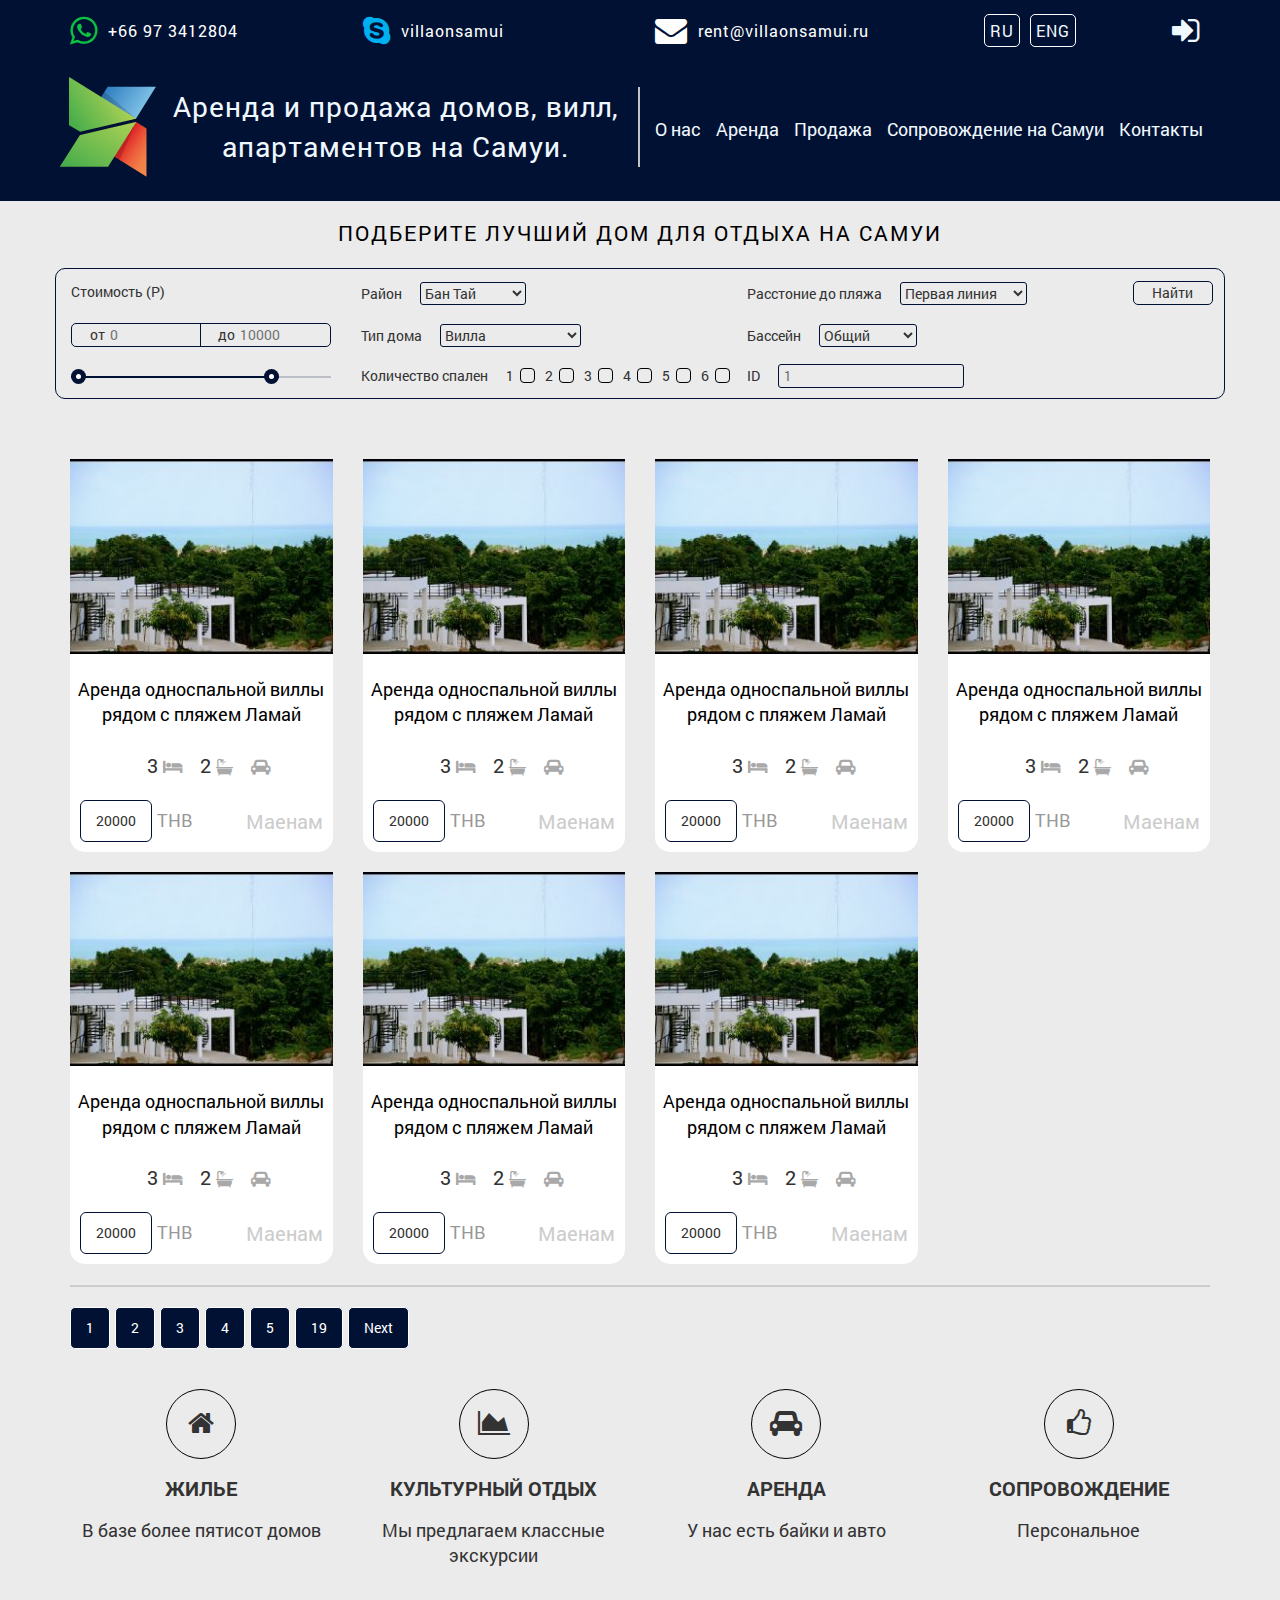
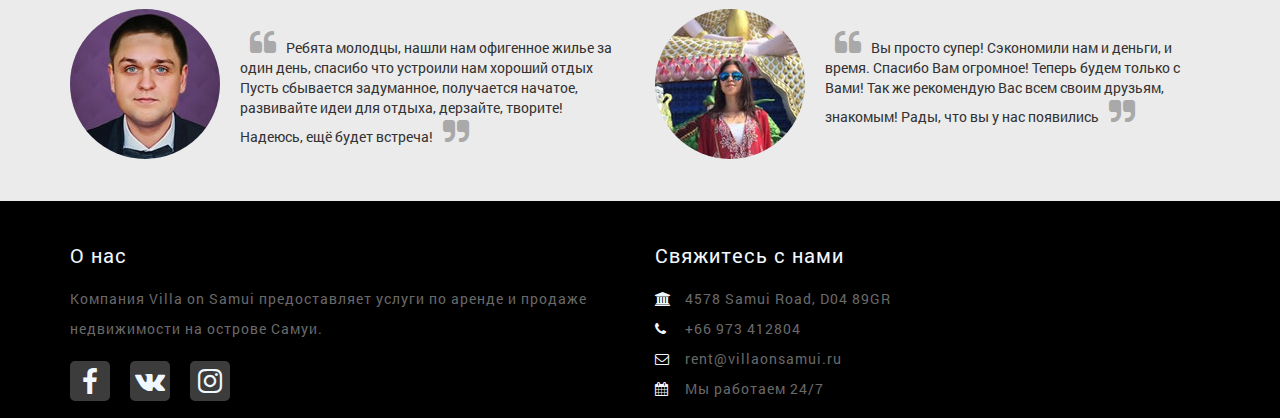
<file: index.html>
<!DOCTYPE html>
<!--[if lt IE 7]><html lang="ru" class="lt-ie9 lt-ie8 lt-ie7"><![endif]-->
<!--[if IE 7]><html lang="ru" class="lt-ie9 lt-ie8"><![endif]-->
<!--[if IE 8]><html lang="ru" class="lt-ie9"><![endif]-->
<!--[if gt IE 8]><!-->
<html lang="ru">
<!--<![endif]-->

<head>
	<meta charset="utf-8" />
	<title>Заголовок</title>
	<meta name="description" content="" />
	<meta http-equiv="X-UA-Compatible" content="IE=edge" />
	<meta name="viewport" content="width=device-width, initial-scale=1.0" />
	<link rel="shortcut icon" href="favicon.png" />
	<link rel="stylesheet" href="libs/bootstrap/bootstrap-grid-3.3.1.min.css" />
	<link rel="stylesheet" href="libs/font-awesome-4.7.0/css/font-awesome.min.css" />
	<link rel="stylesheet" href="libs/fancybox/jquery.fancybox.css" />
	<link rel="stylesheet" href="libs/owl-carousel/owl.carousel.css" />
	<link rel="stylesheet" href="libs/countdown/jquery.countdown.css" />
	<link rel="stylesheet" href="css/fonts.css" />
	<link rel="stylesheet" href="css/main.css" />
	<link rel="stylesheet" href="css/media.css" />
</head>

<body>
	<header>
		<div class="container">
			<div class="row">
				<div class="top-header clearfix">
					<div class="col-md-3 col-xs-4"><i class="fa fa-whatsapp fa-2x" aria-hidden="true"></i><span>+66 97 3412804</span></div>
					<div class="col-md-3 col-xs-4"><i class="fa fa-skype fa-2x" aria-hidden="true"></i><span>villaonsamui</span></div>
					<div class="col-md-3 col-xs-4"><i class="fa fa-envelope fa-2x" aria-hidden="true"></i><span>rent@villaonsamui.ru</span></div>
					<div class="language clearfix">
						<div class="col-md-2"><span><a href="">RU</a></span><span><a href="">ENG</a></span></div>
						<div class="col-md-1"><a href=""><i class="fa fa-sign-in fa-2x" aria-hidden="true"></i></a></div>
					</div>
				</div>
				<div class="bottom-header clearfix">
					<div class="col-md-1">
						<div class="logo"><img src="img/logo.png" alt=""></div>
					</div>
					<div class="col-md-5">
						<h1>Аренда и продажа домов, вилл, апартаментов на Самуи.</h1>
					</div>
					<div class="col-md-6 col-sm-12">
						<nav>
							<ul>
								<li><a href="">О нас</a></li>
								<li><a href="">Аренда</a></li>
								<li><a href="">Продажа</a></li>
								<li class="button"><a href="#">Сопровождение на Самуи</a>
									<ul class="inner-list">
										<li><a href="">Аренда байка</a></li>
										<li><a href="">Аренда авто</a></li>
										<li><a href="">Экскурсии</a></li>
										<li><a href="">Статьи</a></li>
									</ul>
								</li>
								<li><a href="">Контакты</a></li>
							</ul>
						</nav>
					</div>
				</div>
			</div>
		</div>
	</header>
	<main>
		<div class="container">
			<div class="row">
				<div class="intro">
					<h2>Подберите лучший дом для отдыха на Самуи</h2>
					<div class="form">
						<form action="" class="filter clearfix">
							<div class="col-md-3 price-toggle">
								<p>Стоимость (Р)</p>
								<div class="price-controls clearfix">
									<label for="" class="min-price">от
										<input type="text" placeholder="0">
									</label>
									<label for="" class="max-price">до
										<input type="text" placeholder="10000">
									</label>
								</div>
								<div class="range-controls">
									<div class="scale">
										<div class="bar"></div>
									</div>
									<div class="range-toggle range-toggle-min"></div>
									<div class="range-toggle range-toggle-max"></div>
								</div>
							</div>
							<div class="col-md-4">
								<div class="area">
									<label for="area">Район</label>
									<select name="" id="area">
										<option value="">Бан Тай</option>
										<option value="">Банг По</option>
										<option value="">Сильвер Бич</option>
										<option value="">Липа Ной</option>
										<option value="">Талинг Нам</option>
										<option value="">Чавенг</option>
										<option value="">Чонг Мон</option>
									</select>
								</div>
								<div class="type-of-house">
									<label for="type-of-house">Тип дома</label>
									<select name="" id="type-of-house">
										<option value="">Вилла</option>
										<option value="">Большая вилла</option>
										<option value="">Небольшая вилла</option>
										<option value="">Вилла</option>
										<option value="">Вилла</option>
										<option value="">Вилла</option>
										<option value="">Вилла</option>
									</select>
								</div>
								<div class="number-of-bedrooms">
									<label for=""> Количество спален
									</label>
									<input type="checkbox" name="" id="one">
									<label for="one">1</label>
									<input type="checkbox" name="" id="two">
									<label for="two">2</label>
									<input type="checkbox" name="" id="three">
									<label for="three">3</label>
									<input type="checkbox" name="" id="four">
									<label for="four">4</label>
									<input type="checkbox" name="" id="five">
									<label for="five">5</label>
									<input type="checkbox" name="" id="six">
									<label for="six">6</label>
								</div>
							</div>

							<div class="col-md-4">
								<div class="beach-distance">
									<label for="">Расстоние до пляжа</label>
									<select name="" id="">
										<option value="">Первая линия </option>
										<option value="">До 1000 метров</option>
										<option value="">До 3000 метров</option>
									</select>
								</div>
								<div class="pool">
									<label for="">Бассейн</label>
									<select name="" id="">
										<option value="">Общий</option>
										<option value="">Приватный</option>
									</select>
								</div>
								<div class="id">
									<label for="id">ID</label>
									<input type="number" id="id" placeholder="1">
								</div>
							</div>
							<div class="col-md-1">
								<button type="button">Найти</button>
							</div>
						</form>
					</div>
				</div>
				<div class="cards">
					<div class="clearfix">
						<div class="col-md-3">
							<div class="card">
								<div class="card-img-wrapper"><img src="img/card-img.jpg" alt=""><a href="inner.html">Подробнее</a></div>
								<p><a href="">Аренда односпальной виллы рядом с пляжем Ламай</a></p>
								<div class="icons-span">
									<span>3 <i class="fa fa-bed fa-2x" aria-hidden="true"></i></span>
									<span>2 <i class="fa fa-bath fa-2x" aria-hidden="true"></i></span>
									<span><i class="fa fa-car fa-2x" aria-hidden="true"></i></span>
								</div>
								<div class="price-and-area-card clearfix"><span class="price">20000</span><span>THB</span><span class="area-card">Маенам</span></div>
							</div>
						</div>
						<div class="col-md-3">
							<div class="card">
								<div class="card-img-wrapper"><img src="img/card-img.jpg" alt=""><a href="">Подробнее</a></div>
								<p><a href="">Аренда односпальной виллы рядом с пляжем Ламай</a></p>
								<div class="icons-span">
									<span>3 <i class="fa fa-bed fa-2x" aria-hidden="true"></i></span>
									<span>2 <i class="fa fa-bath fa-2x" aria-hidden="true"></i></span>
									<span><i class="fa fa-car fa-2x" aria-hidden="true"></i></span>
								</div>
								<div class="price-and-area-card clearfix"><span class="price">20000</span><span>THB</span><span class="area-card">Маенам</span></div>
							</div>
						</div>
						<div class="col-md-3">
							<div class="card">
								<div class="card-img-wrapper"><img src="img/card-img.jpg" alt=""><a href="">Подробнее</a></div>
								<p><a href="">Аренда односпальной виллы рядом с пляжем Ламай</a></p>
								<div class="icons-span">
									<span>3 <i class="fa fa-bed fa-2x" aria-hidden="true"></i></span>
									<span>2 <i class="fa fa-bath fa-2x" aria-hidden="true"></i></span>
									<span><i class="fa fa-car fa-2x" aria-hidden="true"></i></span>
								</div>
								<div class="price-and-area-card clearfix"><span class="price">20000</span><span>THB</span><span class="area-card">Маенам</span></div>
							</div>
						</div>
						<div class="col-md-3">
							<div class="card">
								<div class="card-img-wrapper"><img src="img/card-img.jpg" alt=""><a href="">Подробнее</a></div>
								<p><a href="">Аренда односпальной виллы рядом с пляжем Ламай</a></p>
								<div class="icons-span">
									<span>3 <i class="fa fa-bed fa-2x" aria-hidden="true"></i></span>
									<span>2 <i class="fa fa-bath fa-2x" aria-hidden="true"></i></span>
									<span><i class="fa fa-car fa-2x" aria-hidden="true"></i></span>
								</div>
								<div class="price-and-area-card clearfix"><span class="price">20000</span><span>THB</span><span class="area-card">Маенам</span></div>
							</div>
						</div>
					</div>
					<div class="clearfix">
						<div class="col-md-3">
							<div class="card">
								<div class="card-img-wrapper"><img src="img/card-img.jpg" alt=""><a href="">Подробнее</a></div>
								<p><a href="">Аренда односпальной виллы рядом с пляжем Ламай</a></p>
								<div class="icons-span">
									<span>3 <i class="fa fa-bed fa-2x" aria-hidden="true"></i></span>
									<span>2 <i class="fa fa-bath fa-2x" aria-hidden="true"></i></span>
									<span><i class="fa fa-car fa-2x" aria-hidden="true"></i></span>
								</div>
								<div class="price-and-area-card clearfix"><span class="price">20000</span><span>THB</span><span class="area-card">Маенам</span></div>
							</div>
						</div>
						<div class="col-md-3">
							<div class="card">
								<div class="card-img-wrapper"><img src="img/card-img.jpg" alt=""><a href="">Подробнее</a></div>
								<p><a href="">Аренда односпальной виллы рядом с пляжем Ламай</a></p>
								<div class="icons-span">
									<span>3 <i class="fa fa-bed fa-2x" aria-hidden="true"></i></span>
									<span>2 <i class="fa fa-bath fa-2x" aria-hidden="true"></i></span>
									<span><i class="fa fa-car fa-2x" aria-hidden="true"></i></span>
								</div>
								<div class="price-and-area-card clearfix"><span class="price">20000</span><span>THB</span><span class="area-card">Маенам</span></div>
							</div>
						</div>
						<div class="col-md-3">
							<div class="card">
								<div class="card-img-wrapper"><img src="img/card-img.jpg" alt=""><a href="">Подробнее</a></div>
								<p><a href="">Аренда односпальной виллы рядом с пляжем Ламай</a></p>
								<div class="icons-span">
									<span>3 <i class="fa fa-bed fa-2x" aria-hidden="true"></i></span>
									<span>2 <i class="fa fa-bath fa-2x" aria-hidden="true"></i></span>
									<span><i class="fa fa-car fa-2x" aria-hidden="true"></i></span>
								</div>
								<div class="price-and-area-card clearfix"><span class="price">20000</span><span>THB</span><span class="area-card">Маенам</span></div>
							</div>
						</div>
						<!--						<div id="top"><span><i class="fa fa-arrow-circle-up fa-3x" aria-hidden="true"></i></span></div>-->
					</div>
				</div>
				<div class="col-md-12">
					<hr>
				</div>
				<div class="col-md-12">
					<div class="paginator clearfix">
						<ul>
							<li><a href="">1</a></li>
							<li><a href="">2</a></li>
							<li><a href="">3</a></li>
							<li><a href="">4</a></li>
							<li><a href="">5</a></li>
							<li><a href="">19</a></li>
							<li><a href="">Next</a></li>
						</ul>
					</div>
				</div>
				<div class="features clearfix">
					<div class="col-md-3">
						<i class="fa fa-home fa-2x" aria-hidden="true"></i>
						<span>Жилье</span>
						<span>В базе более пятисот домов</span>
					</div>
					<div class="col-md-3">
						<i class="fa fa-area-chart fa-2x" aria-hidden="true"></i>
						<span>Культурный отдых</span>
						<span>Мы предлагаем классные экскурсии</span>
					</div>
					<div class="col-md-3">
						<i class="fa fa-car fa-2x" aria-hidden="true"></i>
						<span>Аренда</span>
						<span>У нас есть байки и авто</span>
					</div>
					<div class="col-md-3">
						<i class="fa fa-thumbs-o-up fa-2x" aria-hidden="true"></i>
						<span>Сопровождение</span>
						<span>Персональное</span>
					</div>
				</div>
				<div class="quotes clearfix">
					<div class="col-md-6">
						<img src="img/quote-img-1.jpg" alt="">
						<p><i class="fa fa-quote-left fa-2x" aria-hidden="true"></i>Ребята молодцы, нашли нам офигенное жилье за один день, спасибо что устроили нам хороший отдых Пусть сбывается задуманное, получается начатое, развивайте идеи для отдыха, дерзайте, творите! Надеюсь, ещё будет встреча!<i class="fa fa-quote-right fa-2x" aria-hidden="true"></i></p>
					</div>
					<div class="col-md-6">
						<img src="img/quote-img-2.jpg" alt="">
						<p><i class="fa fa-quote-left fa-2x" aria-hidden="true"></i>Вы просто супер! Сэкономили нам и деньги, и время. Спасибо Вам огромное! Теперь будем только с Вами! Так же рекомендую Вас всем своим друзьям, знакомым! Рады, что вы у нас появились<i class="fa fa-quote-right fa-2x" aria-hidden="true"></i></p>
					</div>
				</div>
			</div>
		</div>
	</main>
	<footer>
		<div class="container">
			<div class="row">
				<div class="col-md-6"><span>О нас</span>
					<p>Компания Villa on Samui предоставляет услуги по аренде и продаже недвижимости на острове Самуи.</p>
					<div class="social clearfix">
						<a href=""><i class="fa fa-facebook fa-2x" aria-hidden="true" ></i></a>
						<a href=""><i class="fa fa-vk fa-2x" aria-hidden="true" ></i></a>
						<a href=""><i class="fa fa-instagram fa-2x" aria-hidden="true" ></i></a>
					</div>
				</div>
				<div class="col-md-6">
					<div class="right-footer"><span>Свяжитесь с нами</span>
						<p><i class="fa fa-university" aria-hidden="true"></i>4578 Samui Road, D04 89GR
							<br>
							<i class="fa fa-phone" aria-hidden="true"></i>+66 973 412804
							<br>
							<i class="fa fa-envelope-o" aria-hidden="true"></i> rent@villaonsamui.ru
							<br>
							<i class="fa fa-calendar" aria-hidden="true"></i>Мы работаем 24/7</p>
					</div>
				</div>
			</div>
		</div>
	</footer>
	<!--[if lt IE 9]>
	<script src="libs/html5shiv/es5-shim.min.js"></script>
	<script src="libs/html5shiv/html5shiv.min.js"></script>
	<script src="libs/html5shiv/html5shiv-printshiv.min.js"></script>
	<script src="libs/respond/respond.min.js"></script>
	<![endif]-->
	<script src="libs/jquery/jquery-3.1.1.min.js"></script>
	<script src="libs/jquery-mousewheel/jquery.mousewheel.min.js"></script>
	<script src="libs/fancybox/jquery.fancybox.pack.js"></script>
	<script src="libs/waypoints/waypoints-1.6.2.min.js"></script>
	<script src="libs/scrollto/jquery.scrollTo.min.js"></script>
	<script src="libs/owl-carousel/owl.carousel.min.js"></script>
	<script src="libs/countdown/jquery.plugin.js"></script>
	<script src="libs/countdown/jquery.countdown.min.js"></script>
	<script src="libs/countdown/jquery.countdown-ru.js"></script>
	<script src="libs/landing-nav/navigation.js"></script>
	<script src="js/common.js"></script>
	<!-- Yandex.Metrika counter -->
	<!-- /Yandex.Metrika counter -->
	<!-- Google Analytics counter -->
	<!-- /Google Analytics counter -->
</body>

</html>
</file>
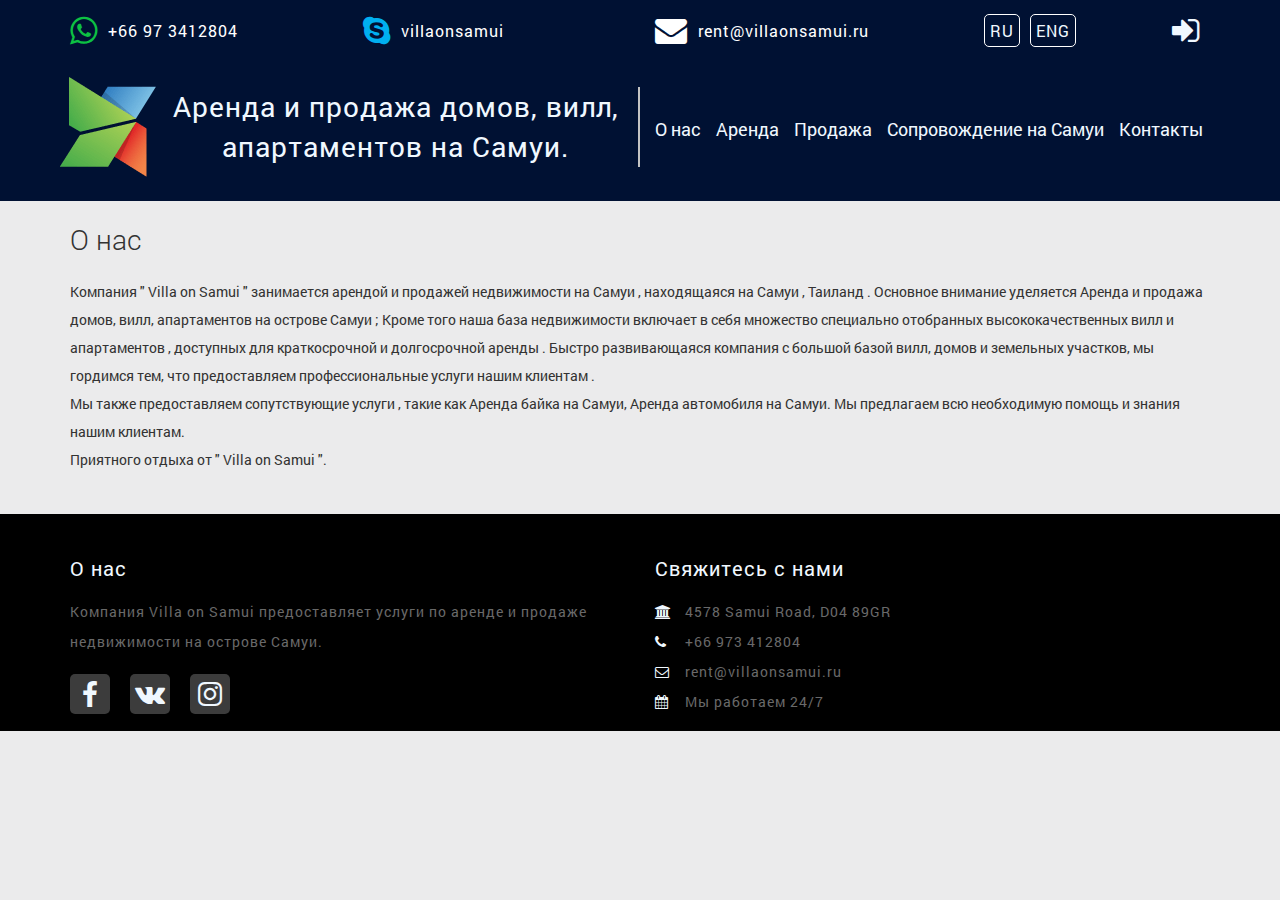
<file: about.html>
<!DOCTYPE html>
<!--[if lt IE 7]><html lang="ru" class="lt-ie9 lt-ie8 lt-ie7"><![endif]-->
<!--[if IE 7]><html lang="ru" class="lt-ie9 lt-ie8"><![endif]-->
<!--[if IE 8]><html lang="ru" class="lt-ie9"><![endif]-->
<!--[if gt IE 8]><!-->
<html lang="ru">
<!--<![endif]-->

<head>
    <meta charset="utf-8" />
    <title>Заголовок</title>
    <meta name="description" content="" />
    <meta http-equiv="X-UA-Compatible" content="IE=edge" />
    <meta name="viewport" content="width=device-width, initial-scale=1.0" />
    <link rel="shortcut icon" href="favicon.png" />
    <link rel="stylesheet" href="libs/bootstrap/bootstrap-grid-3.3.1.min.css" />
    <link rel="stylesheet" href="libs/font-awesome-4.7.0/css/font-awesome.min.css" />
    <link rel="stylesheet" href="libs/fancybox/jquery.fancybox.css" />
    <link rel="stylesheet" href="libs/owl-carousel/owl.carousel.css" />
    <link rel="stylesheet" href="libs/countdown/jquery.countdown.css" />
    <link rel="stylesheet" href="css/fonts.css" />
    <link rel="stylesheet" href="css/main.css" />
    <link rel="stylesheet" href="css/media.css" />
</head>

<body>
    <header>
        <div class="container">
            <div class="row">
                <div class="top-header clearfix">
                    <div class="col-md-3 col-xs-4"><i class="fa fa-whatsapp fa-2x" aria-hidden="true"></i><span>+66 97 3412804</span></div>
                    <div class="col-md-3 col-xs-4"><i class="fa fa-skype fa-2x" aria-hidden="true"></i><span>villaonsamui</span></div>
                    <div class="col-md-3 col-xs-4"><i class="fa fa-envelope fa-2x" aria-hidden="true"></i><span>rent@villaonsamui.ru</span></div>
                    <div class="language clearfix">
                        <div class="col-md-2"><span><a href="">RU</a></span><span><a href="">ENG</a></span></div>
                        <div class="col-md-1"><a href=""><i class="fa fa-sign-in fa-2x" aria-hidden="true"></i></a></div>
                    </div>
                </div>
                <div class="bottom-header clearfix">
                    <div class="col-md-1">
                        <div class="logo"><img src="img/logo.png" alt=""></div>
                    </div>
                    <div class="col-md-5">
                        <h1>Аренда и продажа домов, вилл, апартаментов на Самуи.</h1>
                    </div>
                    <div class="col-md-6 col-sm-12">
                        <nav>
                            <ul>
                                <li><a href="">О нас</a></li>
                                <li><a href="">Аренда</a></li>
                                <li><a href="">Продажа</a></li>
                                <li class="button"><a href="#">Сопровождение на Самуи</a>
                                    <ul class="inner-list">
                                        <li><a href="">Аренда байка</a></li>
                                        <li><a href="">Аренда авто</a></li>
                                        <li><a href="">Экскурсии</a></li>
                                        <li><a href="">Статьи</a></li>
                                    </ul>
                                </li>
                                <li><a href="">Контакты</a></li>
                            </ul>
                        </nav>
                    </div>
                </div>
            </div>
        </div>
    </header>
    <main>
        <div class="container">
            <div class="row">
                <div class="col-md-12 about-us">
                    <h1>О нас</h1>
                    <p>Компания " Villa on Samui " занимается арендой и продажей недвижимости на Самуи , находящаяся на Самуи , Таиланд . Основное внимание уделяется Аренда и продажа домов, вилл, апартаментов на острове Самуи ; Кроме того наша база недвижимости включает в себя множество специально отобранных высококачественных вилл и апартаментов , доступных для краткосрочной и долгосрочной аренды . Быстро развивающаяся компания с большой базой вилл, домов и земельных участков, мы гордимся тем, что предоставляем профессиональные услуги нашим клиентам .
                        <br> Мы также предоставляем сопутствующие услуги , такие как Аренда байка на Самуи, Аренда автомобиля на Самуи. Мы предлагаем всю необходимую помощь и знания нашим клиентам.
                        <br> Приятного отдыха от " Villa on Samui ".</p>
                </div>
            </div>
        </div>
    </main>
    <footer>
        <div class="container">
            <div class="row">
                <div class="col-md-6"><span>О нас</span>
                    <p>Компания Villa on Samui предоставляет услуги по аренде и продаже недвижимости на острове Самуи.</p>
                    <div class="social clearfix">
                        <a href=""><i class="fa fa-facebook fa-2x" aria-hidden="true" ></i></a>
                        <a href=""><i class="fa fa-vk fa-2x" aria-hidden="true" ></i></a>
                        <a href=""><i class="fa fa-instagram fa-2x" aria-hidden="true" ></i></a>
                    </div>
                </div>
                <div class="col-md-6">
                    <div class="right-footer"><span>Свяжитесь с нами</span>
                        <p><i class="fa fa-university" aria-hidden="true"></i>4578 Samui Road, D04 89GR
                            <br>
                            <i class="fa fa-phone" aria-hidden="true"></i>+66 973 412804
                            <br>
                            <i class="fa fa-envelope-o" aria-hidden="true"></i> rent@villaonsamui.ru
                            <br>
                            <i class="fa fa-calendar" aria-hidden="true"></i>Мы работаем 24/7</p>
                    </div>
                </div>
            </div>
        </div>
    </footer>
    <!--[if lt IE 9]>
	<script src="libs/html5shiv/es5-shim.min.js"></script>
	<script src="libs/html5shiv/html5shiv.min.js"></script>
	<script src="libs/html5shiv/html5shiv-printshiv.min.js"></script>
	<script src="libs/respond/respond.min.js"></script>
	<![endif]-->
    <script src="libs/jquery/jquery-3.1.1.min.js"></script>
    <script src="libs/jquery-mousewheel/jquery.mousewheel.min.js"></script>
    <script src="libs/fancybox/jquery.fancybox.pack.js"></script>
    <script src="libs/waypoints/waypoints-1.6.2.min.js"></script>
    <script src="libs/scrollto/jquery.scrollTo.min.js"></script>
    <script src="libs/owl-carousel/owl.carousel.min.js"></script>
    <script src="libs/countdown/jquery.plugin.js"></script>
    <script src="libs/countdown/jquery.countdown.min.js"></script>
    <script src="libs/countdown/jquery.countdown-ru.js"></script>
    <script src="libs/landing-nav/navigation.js"></script>
    <script src="js/common.js"></script>
    <!-- Yandex.Metrika counter -->
    <!-- /Yandex.Metrika counter -->
    <!-- Google Analytics counter -->
    <!-- /Google Analytics counter -->
</body>

</html>
</file>
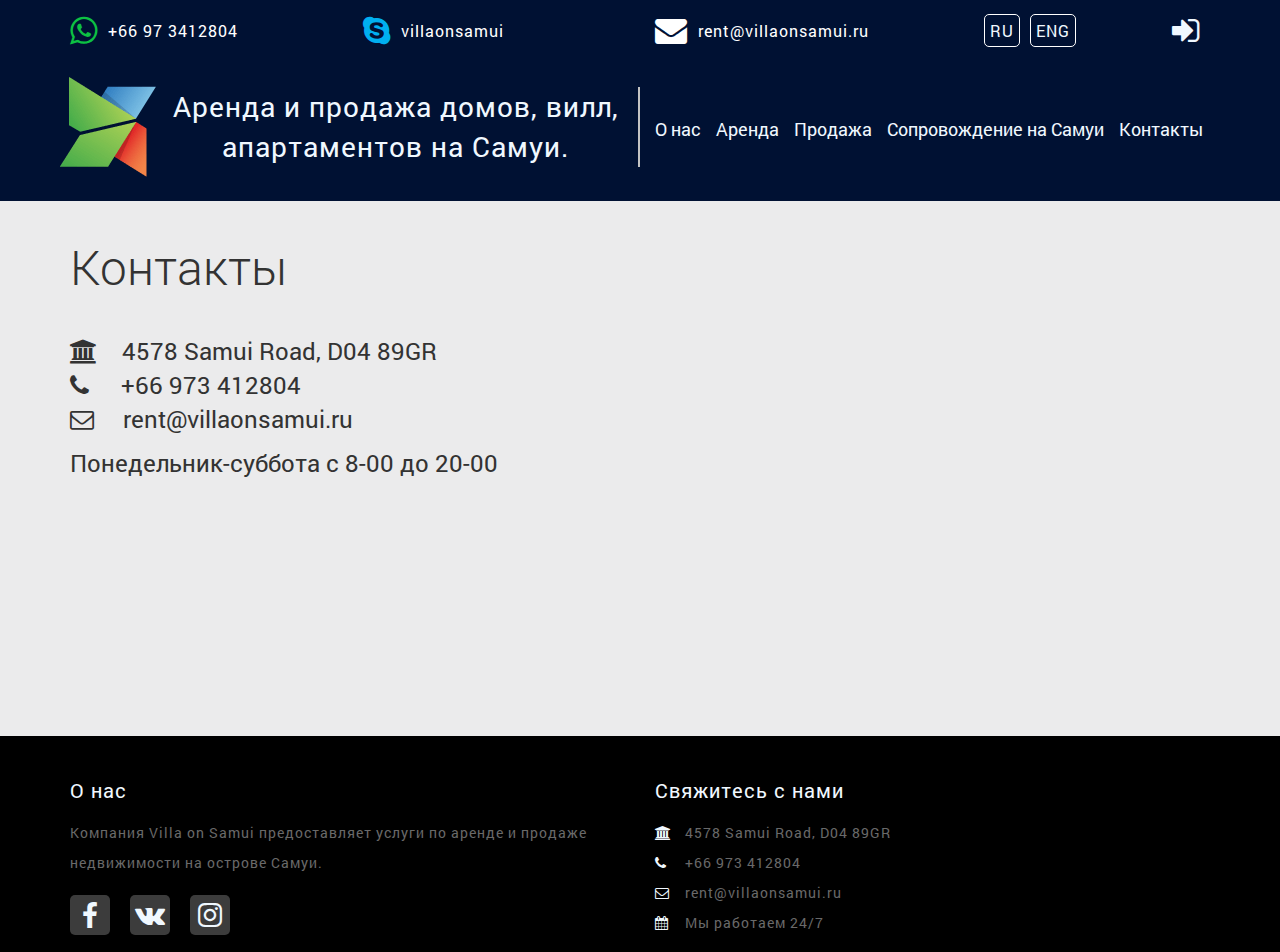
<file: contacts.html>
<!DOCTYPE html>
<!--[if lt IE 7]><html lang="ru" class="lt-ie9 lt-ie8 lt-ie7"><![endif]-->
<!--[if IE 7]><html lang="ru" class="lt-ie9 lt-ie8"><![endif]-->
<!--[if IE 8]><html lang="ru" class="lt-ie9"><![endif]-->
<!--[if gt IE 8]><!-->
<html lang="ru">
<!--<![endif]-->

<head>
    <meta charset="utf-8" />
    <title>Заголовок</title>
    <meta name="description" content="" />
    <meta http-equiv="X-UA-Compatible" content="IE=edge" />
    <meta name="viewport" content="width=device-width, initial-scale=1.0" />
    <link rel="shortcut icon" href="favicon.png" />
    <link rel="stylesheet" href="libs/bootstrap/bootstrap-grid-3.3.1.min.css" />
    <link rel="stylesheet" href="libs/font-awesome-4.7.0/css/font-awesome.min.css" />
    <link rel="stylesheet" href="libs/fancybox/jquery.fancybox.css" />
    <link rel="stylesheet" href="libs/owl-carousel/owl.carousel.css" />
    <link rel="stylesheet" href="libs/countdown/jquery.countdown.css" />
    <link rel="stylesheet" href="css/fonts.css" />
    <link rel="stylesheet" href="css/main.css" />
    <link rel="stylesheet" href="css/media.css" />
    <link rel="stylesheet" href="libs/slick/slick.css">
    <link rel="stylesheet" href="libs/slick/slick-theme.css">
</head>

<body>
    <header>
        <div class="container">
            <div class="row">
                <div class="top-header clearfix">
                    <div class="col-md-3 col-xs-4"><i class="fa fa-whatsapp fa-2x" aria-hidden="true"></i><span>+66 97 3412804</span></div>
                    <div class="col-md-3 col-xs-4"><i class="fa fa-skype fa-2x" aria-hidden="true"></i><span>villaonsamui</span></div>
                    <div class="col-md-3 col-xs-4"><i class="fa fa-envelope fa-2x" aria-hidden="true"></i><span>rent@villaonsamui.ru</span></div>
                    <div class="language clearfix">
                        <div class="col-md-2"><span><a href="">RU</a></span><span><a href="">ENG</a></span></div>
                        <div class="col-md-1"><a href=""><i class="fa fa-sign-in fa-2x" aria-hidden="true"></i></a></div>
                    </div>
                </div>
                <div class="bottom-header clearfix">
                    <div class="col-md-1">
                        <div class="logo"><img src="img/logo.png" alt=""></div>
                    </div>
                    <div class="col-md-5">
                        <h1>Аренда и продажа домов, вилл, апартаментов на Самуи.</h1>
                    </div>
                    <div class="col-md-6 col-sm-12">
                        <nav>
                            <ul>
                                <li><a href="">О нас</a></li>
                                <li><a href="">Аренда</a></li>
                                <li><a href="">Продажа</a></li>
                                <li class="button"><a href="#">Сопровождение на Самуи</a>
                                    <ul class="inner-list">
                                        <li><a href="">Аренда байка</a></li>
                                        <li><a href="">Аренда авто</a></li>
                                        <li><a href="">Экскурсии</a></li>
                                        <li><a href="">Статьи</a></li>
                                    </ul>
                                </li>
                                <li><a href="">Контакты</a></li>
                            </ul>
                        </nav>
                    </div>
                </div>
            </div>
        </div>
    </header>
    <main>
        <div class="container">
            <div class="row">
                <div class="col-md-6 contacts-left">
                    <h1>Контакты</h1>
                    <p><i class="fa fa-university" aria-hidden="true"></i>4578 Samui Road, D04 89GR
                        <br>
                        <i class="fa fa-phone" aria-hidden="true"></i>+66 973 412804
                        <br>
                        <i class="fa fa-envelope-o" aria-hidden="true"></i> rent@villaonsamui.ru
                        <br>
                        <span>
                            Понедельник-суббота с 8-00 до 20-00
                            </span></p>
                </div>
                <div class="col-md-6 map">
                    <iframe src="https://www.google.com/maps/embed?pb=!1m18!1m12!1m3!1d125922.81436826073!2d99.93137252445665!3d9.501079980540924!2m3!1f0!2f0!3f0!3m2!1i1024!2i768!4f13.1!3m3!1m2!1s0x3054f1501c66266f%3A0xedd55abd3d7d8330!2sKoh+Samui!5e0!3m2!1sru!2sru!4v1483891975201" width="600" height="450" frameborder="0" style="border:0" allowfullscreen></iframe>
                </div>
            </div>
        </div>
    </main>
    <footer>
        <div class="container">
            <div class="row">
                <div class="col-md-6"><span>О нас</span>
                    <p>Компания Villa on Samui предоставляет услуги по аренде и продаже недвижимости на острове Самуи.</p>
                    <div class="social clearfix">
                        <a href=""><i class="fa fa-facebook fa-2x" aria-hidden="true" ></i></a>
                        <a href=""><i class="fa fa-vk fa-2x" aria-hidden="true" ></i></a>
                        <a href=""><i class="fa fa-instagram fa-2x" aria-hidden="true" ></i></a>
                    </div>
                </div>
                <div class="col-md-6">
                    <div class="right-footer"><span>Свяжитесь с нами</span>
                        <p><i class="fa fa-university" aria-hidden="true"></i>4578 Samui Road, D04 89GR
                            <br>
                            <i class="fa fa-phone" aria-hidden="true"></i>+66 973 412804
                            <br>
                            <i class="fa fa-envelope-o" aria-hidden="true"></i> rent@villaonsamui.ru
                            <br>
                            <i class="fa fa-calendar" aria-hidden="true"></i>Мы работаем 24/7</p>
                    </div>
                </div>
            </div>
        </div>
    </footer>
    <!--[if lt IE 9]>
	<script src="libs/html5shiv/es5-shim.min.js"></script>
	<script src="libs/html5shiv/html5shiv.min.js"></script>
	<script src="libs/html5shiv/html5shiv-printshiv.min.js"></script>
	<script src="libs/respond/respond.min.js"></script>
	<![endif]-->
    <script src="libs/jquery/jquery-3.1.1.min.js"></script>
    <script src="libs/jquery-mousewheel/jquery.mousewheel.min.js"></script>
    <script src="libs/fancybox/jquery.fancybox.pack.js"></script>
    <script src="libs/waypoints/waypoints-1.6.2.min.js"></script>
    <script src="libs/scrollto/jquery.scrollTo.min.js"></script>
    <script src="libs/owl-carousel/owl.carousel.min.js"></script>
    <script src="libs/countdown/jquery.plugin.js"></script>
    <script src="libs/countdown/jquery.countdown.min.js"></script>
    <script src="libs/countdown/jquery.countdown-ru.js"></script>
    <script src="libs/landing-nav/navigation.js"></script>
    <script src="js/common.js"></script>
    <!-- Yandex.Metrika counter -->
    <!-- /Yandex.Metrika counter -->
    <!-- Google Analytics counter -->
    <!-- /Google Analytics counter -->
</body>

</html>
</file>
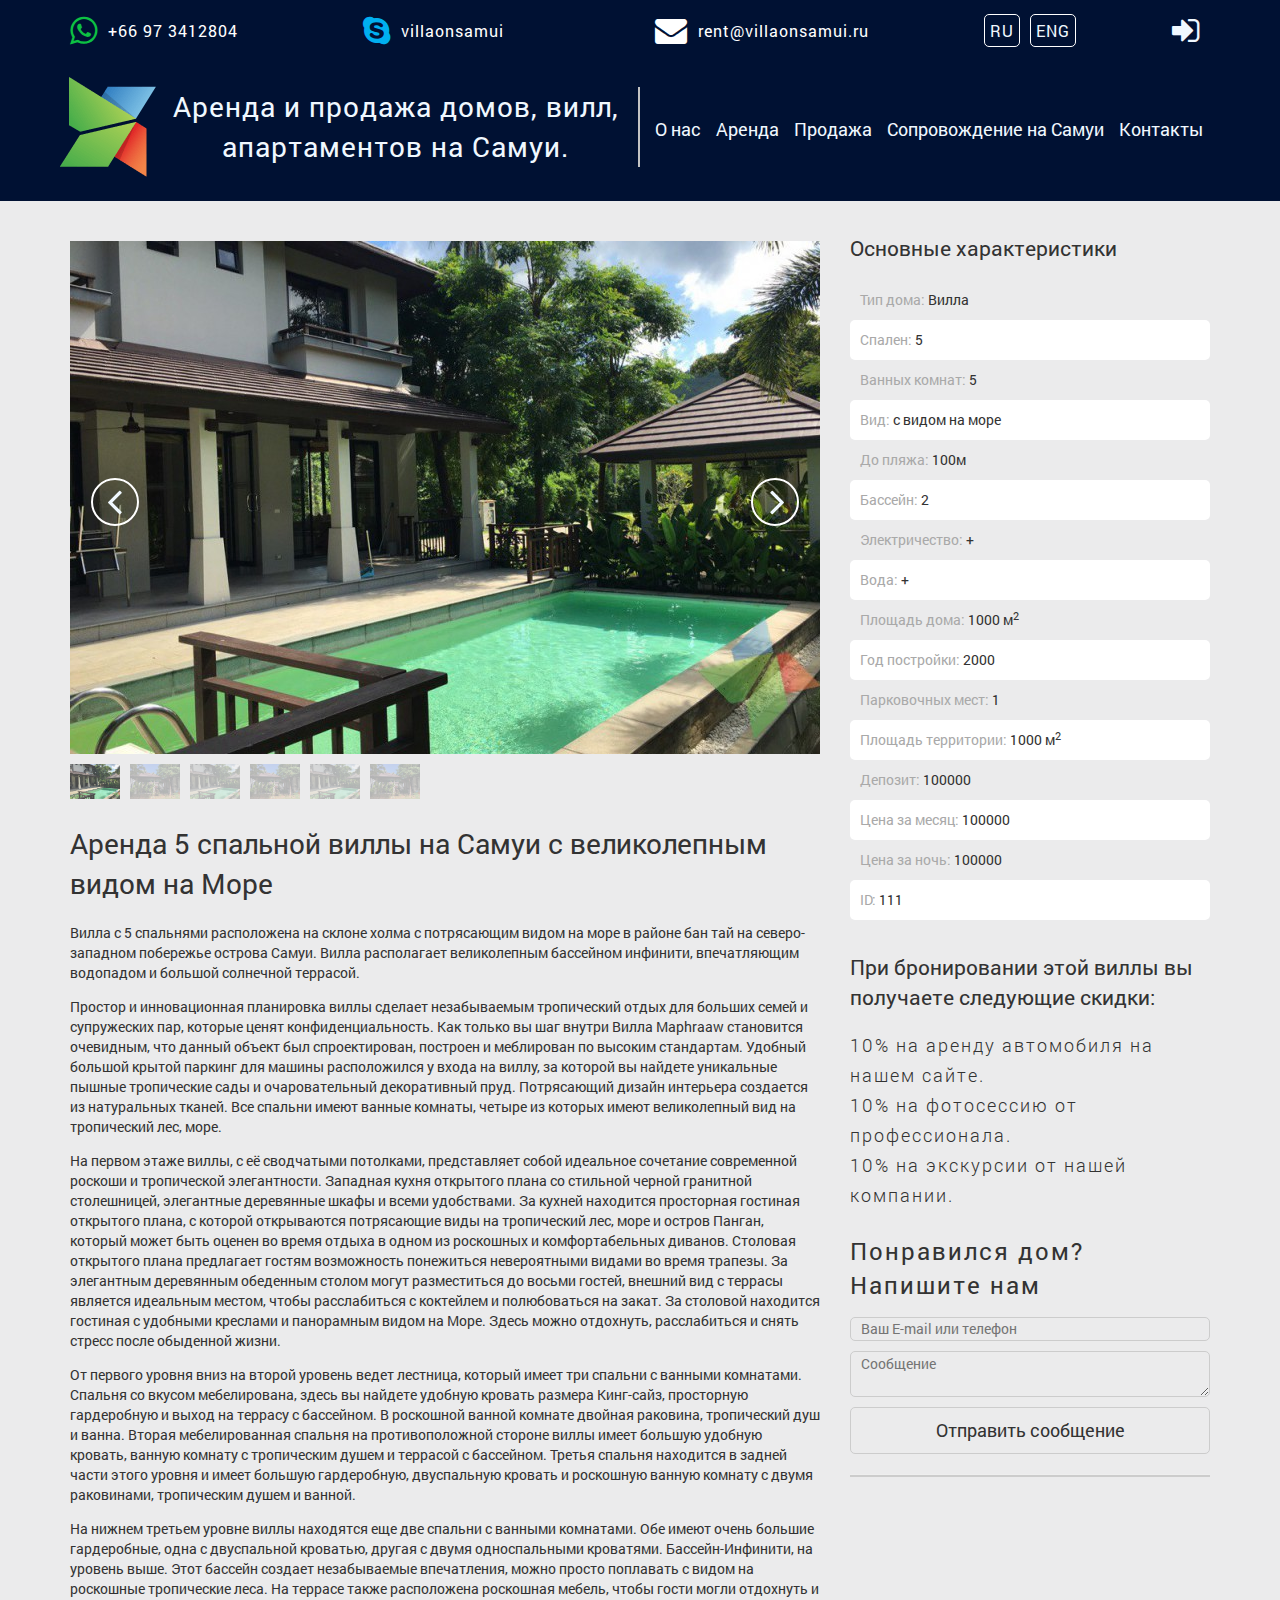
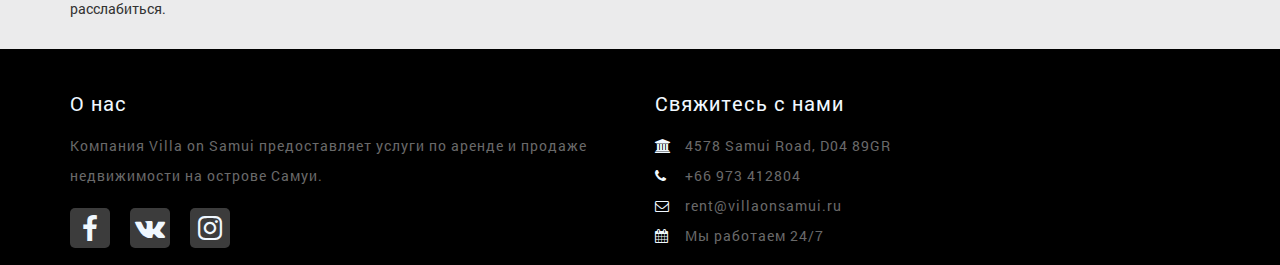
<file: inner.html>
<!DOCTYPE html>
<!--[if lt IE 7]><html lang="ru" class="lt-ie9 lt-ie8 lt-ie7"><![endif]-->
<!--[if IE 7]><html lang="ru" class="lt-ie9 lt-ie8"><![endif]-->
<!--[if IE 8]><html lang="ru" class="lt-ie9"><![endif]-->
<!--[if gt IE 8]><!-->
<html lang="ru">
<!--<![endif]-->

<head>
    <meta charset="utf-8" />
    <title>Заголовок</title>
    <meta name="description" content="" />
    <meta http-equiv="X-UA-Compatible" content="IE=edge" />
    <meta name="viewport" content="width=device-width, initial-scale=1.0" />
    <link rel="shortcut icon" href="favicon.png" />
    <link rel="stylesheet" href="libs/bootstrap/bootstrap-grid-3.3.1.min.css" />
    <link rel="stylesheet" href="libs/font-awesome-4.7.0/css/font-awesome.min.css" />
    <link rel="stylesheet" href="libs/fancybox/jquery.fancybox.css" />
    <link rel="stylesheet" href="libs/owl-carousel/owl.carousel.css" />
    <link rel="stylesheet" href="libs/countdown/jquery.countdown.css" />
    <link rel="stylesheet" href="css/fonts.css" />
    <link rel="stylesheet" href="css/main.css" />
    <link rel="stylesheet" href="css/media.css" />
    <link rel="stylesheet" href="libs/slick/slick.css">
    <link rel="stylesheet" href="libs/slick/slick-theme.css">
</head>

<body>
    <header>
        <div class="container">
            <div class="row">
                <div class="top-header clearfix">
                    <div class="col-md-3 col-xs-4"><i class="fa fa-whatsapp fa-2x" aria-hidden="true"></i><span>+66 97 3412804</span></div>
                    <div class="col-md-3 col-xs-4"><i class="fa fa-skype fa-2x" aria-hidden="true"></i><span>villaonsamui</span></div>
                    <div class="col-md-3 col-xs-4"><i class="fa fa-envelope fa-2x" aria-hidden="true"></i><span>rent@villaonsamui.ru</span></div>
                    <div class="language clearfix">
                        <div class="col-md-2"><span><a href="">RU</a></span><span><a href="">ENG</a></span></div>
                        <div class="col-md-1"><a href=""><i class="fa fa-sign-in fa-2x" aria-hidden="true"></i></a></div>
                    </div>
                </div>
                <div class="bottom-header clearfix">
                    <div class="col-md-1">
                        <div class="logo"><img src="img/logo.png" alt=""></div>
                    </div>
                    <div class="col-md-5">
                        <h1>Аренда и продажа домов, вилл, апартаментов на Самуи.</h1>
                    </div>
                    <div class="col-md-6 col-sm-12">
                        <nav>
                            <ul>
                                <li><a href="">О нас</a></li>
                                <li><a href="">Аренда</a></li>
                                <li><a href="">Продажа</a></li>
                                <li class="button"><a href="#">Сопровождение на Самуи</a>
                                    <ul class="inner-list">
                                        <li><a href="">Аренда байка</a></li>
                                        <li><a href="">Аренда авто</a></li>
                                        <li><a href="">Экскурсии</a></li>
                                        <li><a href="">Статьи</a></li>
                                    </ul>
                                </li>
                                <li><a href="">Контакты</a></li>
                            </ul>
                        </nav>
                    </div>
                </div>
            </div>
        </div>
    </header>
    <main>
        <div class="container">
            <div class="row">
                <div class="col-md-8">
                    <div class="slider-wrapper">
                        <button class="prev"><i class="fa fa-angle-left fa-3x" aria-hidden="true"></i></button>
                        <button class="next"><i class="fa fa-angle-right fa-3x" aria-hidden="true"></i></button>
                        <div class="slider single-item">
                            <!--				<div class="slick-list draggable" aria-live="polite">-->
                            <div><img src="img/first.jpg" alt=""></div>
                            <div><img src="img/second.jpg" alt=""></div>
                            <div><img src="img/first.jpg" alt=""></div>
                            <div><img src="img/second.jpg" alt=""></div>
                            <div><img src="img/first.jpg" alt=""></div>
                            <div><img src="img/second.jpg" alt=""></div>
                            <!--    </div>-->
                        </div>
                    </div>
                    <div class="product-information">
                        <h1>Аренда 5 спальной виллы на Самуи с великолепным видом на Море</h1>
                        <p>Вилла с 5 спальнями расположена на склоне холма с потрясающим видом на море в районе бан тай на северо-западном побережье острова Самуи. Вилла располагает великолепным бассейном инфинити, впечатляющим водопадом и большой солнечной террасой.</p>
                        <p>Простор и инновационная планировка виллы сделает незабываемым тропический отдых для больших семей и супружеских пар, которые ценят конфиденциальность. Как только вы шаг внутри Вилла Maphraaw становится очевидным, что данный объект был спроектирован, построен и меблирован по высоким стандартам. Удобный большой крытой паркинг для машины расположился у входа на виллу, за которой вы найдете уникальные пышные тропические сады и очаровательный декоративный пруд. Потрясающий дизайн интерьера создается из натуральных тканей. Все спальни имеют ванные комнаты, четыре из которых имеют великолепный вид на тропический лес, море.</p>
                        <p>На первом этаже виллы, с её сводчатыми потолками, представляет собой идеальное сочетание современной роскоши и тропической элегантности. Западная кухня открытого плана со стильной черной гранитной столешницей, элегантные деревянные шкафы и всеми удобствами. За кухней находится просторная гостиная открытого плана, с которой открываются потрясающие виды на тропический лес, море и остров Панган, который может быть оценен во время отдыха в одном из роскошных и комфортабельных диванов. Столовая открытого плана предлагает гостям возможность понежиться невероятными видами во время трапезы. За элегантным деревянным обеденным столом могут разместиться до восьми гостей, внешний вид с террасы является идеальным местом, чтобы расслабиться с коктейлем и полюбоваться на закат. За столовой находится гостиная с удобными креслами и панорамным видом на Море. Здесь можно отдохнуть, расслабиться и снять стресс после обыденной жизни.</p>
                        <p>От первого уровня вниз на второй уровень ведет лестница, который имеет три спальни с ванными комнатами. Спальня со вкусом мебелирована, здесь вы найдете удобную кровать размера Кинг-сайз, просторную гардеробную и выход на террасу с бассейном. В роскошной ванной комнате двойная раковина, тропический душ и ванна. Вторая мебелированная спальня на противоположной стороне виллы имеет большую удобную кровать, ванную комнату с тропическим душем и террасой с бассейном. Третья спальня находится в задней части этого уровня и имеет большую гардеробную, двуспальную кровать и роскошную ванную комнату с двумя раковинами, тропическим душем и ванной.</p>
                        <p>На нижнем третьем уровне виллы находятся еще две спальни с ванными комнатами. Обе имеют очень большие гардеробные, одна с двуспальной кроватью, другая с двумя односпальными кроватями. Бассейн-Инфинити, на уровень выше. Этот бассейн создает незабываемые впечатления, можно просто поплавать с видом на роскошные тропические леса. На террасе также расположена роскошная мебель, чтобы гости могли отдохнуть и расслабиться.</p>
                    </div>
                </div>
                <div class="col-md-4">
                    <div class="right-product-column">
                        <div class="main-characteristics">
                            <h2>Основные характеристики</h2>
                            <div class="characteristics-item"><span>Тип дома:</span> <span>Вилла</span></div>
                            <div class="characteristics-item"><span>Спален:</span> <span>5</span></div>
                            <div class="characteristics-item"><span>Ванных комнат:</span> <span>5</span></div>
                            <div class="characteristics-item"><span>Вид:</span> <span>с видом на море</span></div>
                            <div class="characteristics-item"><span>До пляжа:</span> <span>100м</span></div>
                            <div class="characteristics-item"><span>Бассейн:</span> <span>2</span></div>
                            <div class="characteristics-item"><span>Электричество:</span> <span>+</span></div>
                            <div class="characteristics-item"><span>Вода:</span> <span>+</span></div>
                            <div class="characteristics-item"><span>Площадь дома:</span> <span>1000 м<sup>2</sup></span></div>
                            <div class="characteristics-item"><span>Год постройки:</span> <span>2000</span></div>
                            <div class="characteristics-item"><span>Парковочных мест:</span> <span>1</span></div>
                            <div class="characteristics-item"><span>Площадь территории:</span> <span>1000 м<sup>2</sup></span></div>
                            <div class="characteristics-item"><span>Депозит:</span> <span>100000</span></div>
                            <div class="characteristics-item"><span>Цена за месяц:</span> <span>100000</span></div>
                            <div class="characteristics-item"><span>Цена за ночь:</span> <span>100000</span></div>
                            <div class="characteristics-item"><span>ID:</span> <span>111</span></div>
                            <div class="special-offer">
                                <h2>При бронировании этой виллы вы получаете следующие скидки:</h2>
                                <p>10% на аренду автомобиля на нашем сайте.
                                    <br>10% на фотосессию от профессионала.
                                    <br> 10% на экскурсии от нашей компании.</p>
                            </div>
                        </div>
                        <p>Понравился дом?
                            <br>Напишите нам</p>
                        <form action="" class="write-me">
                            <input type="text" placeholder="Ваш E-mail или телефон">
                            <textarea name="" id="" placeholder="Сообщение"></textarea>
                            <button>Отправить сообщение</button>
                        </form>
                        <hr>
                    </div>

                </div>
            </div>
        </div>
    </main>
    <footer>
        <div class="container">
            <div class="row">
                <div class="col-md-6"><span>О нас</span>
                    <p>Компания Villa on Samui предоставляет услуги по аренде и продаже недвижимости на острове Самуи.</p>
                    <div class="social clearfix">
                        <a href=""><i class="fa fa-facebook fa-2x" aria-hidden="true" ></i></a>
                        <a href=""><i class="fa fa-vk fa-2x" aria-hidden="true" ></i></a>
                        <a href=""><i class="fa fa-instagram fa-2x" aria-hidden="true" ></i></a>
                    </div>
                </div>
                <div class="col-md-6">
                    <div class="right-footer"><span>Свяжитесь с нами</span>
                        <p><i class="fa fa-university" aria-hidden="true"></i>4578 Samui Road, D04 89GR
                            <br>
                            <i class="fa fa-phone" aria-hidden="true"></i>+66 973 412804
                            <br>
                            <i class="fa fa-envelope-o" aria-hidden="true"></i> rent@villaonsamui.ru
                            <br>
                            <i class="fa fa-calendar" aria-hidden="true"></i>Мы работаем 24/7</p>
                    </div>
                </div>
            </div>
        </div>
    </footer>
    <!--[if lt IE 9]>
	<script src="libs/html5shiv/es5-shim.min.js"></script>
	<script src="libs/html5shiv/html5shiv.min.js"></script>
	<script src="libs/html5shiv/html5shiv-printshiv.min.js"></script>
	<script src="libs/respond/respond.min.js"></script>
	<![endif]-->
    <script src="libs/jquery/jquery-3.1.1.min.js"></script>
    <script src="libs/jquery-mousewheel/jquery.mousewheel.min.js"></script>
    <script src="libs/fancybox/jquery.fancybox.pack.js"></script>
    <script src="libs/waypoints/waypoints-1.6.2.min.js"></script>
    <script src="libs/scrollto/jquery.scrollTo.min.js"></script>
    <script src="libs/owl-carousel/owl.carousel.min.js"></script>
    <script src="libs/countdown/jquery.plugin.js"></script>
    <script src="libs/countdown/jquery.countdown.min.js"></script>
    <script src="libs/countdown/jquery.countdown-ru.js"></script>
    <script src="libs/landing-nav/navigation.js"></script>
    <script src="js/common.js"></script>
    <script src="libs/slick/slick.min.js"></script>
    <!-- Yandex.Metrika counter -->
    <!-- /Yandex.Metrika counter -->
    <!-- Google Analytics counter -->
    <!-- /Google Analytics counter -->
</body>

</html>
</file>
<file: css/fonts.css>
/* font-family: "RobotoRegular"; */
@font-face {
	font-family: "RobotoRegular";
	src: url("../fonts/RobotoRegular/RobotoRegular.eot");
	src: url("../fonts/RobotoRegular/RobotoRegular.eot?#iefix")format("embedded-opentype"),
	url("../fonts/RobotoRegular/RobotoRegular.woff") format("woff"),
	url("../fonts/RobotoRegular/RobotoRegular.ttf") format("truetype");
	font-style: normal;
	font-weight: normal;
}
/* font-family: "RobotoLight"; */
@font-face {
	font-family: "RobotoLight";
	src: url("../fonts/RobotoLight/RobotoLight.eot");
	src: url("../fonts/RobotoLight/RobotoLight.eot?#iefix")format("embedded-opentype"),
	url("../fonts/RobotoLight/RobotoLight.woff") format("woff"),
	url("../fonts/RobotoLight/RobotoLight.ttf") format("truetype");
	font-style: normal;
	font-weight: normal;
}
/* font-family: "RobotoMedium"; */
@font-face {
	font-family: "RobotoMedium";
	src: url("../fonts/RobotoMedium/RobotoMedium.eot");
	src: url("../fonts/RobotoMedium/RobotoMedium.eot?#iefix")format("embedded-opentype"),
	url("../fonts/RobotoMedium/RobotoMedium.woff") format("woff"),
	url("../fonts/RobotoMedium/RobotoMedium.ttf") format("truetype");
	font-style: normal;
	font-weight: normal;
}
/* font-family: "RobotoBold"; */
@font-face {
	font-family: "RobotoBold";
	src: url("../fonts/RobotoBold/RobotoBold.eot");
	src: url("../fonts/RobotoBold/RobotoBold.eot?#iefix")format("embedded-opentype"),
	url("../fonts/RobotoBold/RobotoBold.woff") format("woff"),
	url("../fonts/RobotoBold/RobotoBold.ttf") format("truetype");
	font-style: normal;
	font-weight: normal;
}
</file>
<file: css/main.css>
*::-webkit-input-placeholder {}

*:-moz-placeholder {}

*::-moz-placeholder {}

*:-ms-input-placeholder {}

body input:focus:required:invalid,
body textarea:focus:required:invalid {}

body input:required:valid,
body textarea:required:valid {}

body {
	font-family: "RobotoRegular", "Arial", sans-serif;
	background-color: #EBEBEC;
	overflow-x: hidden;
}

header {
	background-color: #013;
}

.top-header {
	background-color: #013;
	padding-top: 15px;
	padding-bottom: 15px;
	font-size: 16px;
	letter-spacing: 1px;
}

.top-header i {
	margin-right: 10px;
	float: left;
}

.top-header i + span {
	float: left;
	margin-top: 5px;
}

.top-header span {
	color: white;
}

.top-header a {
	font: inherit;
	color: aliceblue
}

.hidden-language {
	margin-bottom: 30px;
}

.hidden-language span a {
	border: 1px solid white;
	padding: 5px;
	background-color: transparent;
	border-radius: 5px;
	transition: 0.4s;
	color: aliceblue;
	margin-right: 20px;
}

.hidden-language i {
	transition: 0.4s;
	color: aliceblue;
	float: right;
	margin-top: -27px;
}

.hidden-language span a:hover {
	background-color: #fff;
	color: black
}

.hidden-language a:hover i {
	opacity: 0.5
}

.top-header .col-md-2 {
	margin-top: 5px;
	text-align: center;
}

.top-header .hidden-lg.hidden-md {
	text-align: center;
}

.top-header .hidden-lg.hidden-md i {
	float: none;
}

.top-header .col-md-2 span {}

.top-header .col-md-2 span a {
	border: 1px solid white;
	padding: 5px;
	background-color: transparent;
	border-radius: 5px;
	transition: 0.4s
}

.top-header .col-md-2 span a:hover {
	background-color: #fff;
	color: black
}

.top-header .col-md-2 span:last-child {
	margin-left: 10px;
}

.top-header .col-md-1 {
	text-align: right;
}

.top-header .col-md-1 i {
	transition: 0.4s;
	float: right;
}


/*
#top {
	position: fixed;
	z-index: 10;
	right: 0;
}
*/

.top-header .col-md-1 a:hover i {
	opacity: 0.5
}

.fa-whatsapp {
	color: #0DC143
}

.fa-skype {
	color: #00AFF0
}

.fa-envelope {
	color: #fff
}

.bottom-header {
	padding-top: 15px;
	padding-bottom: 15px;
	background-color: #013;
}

.bottom-header .logo img {
	margin-left: -11px;
}

.bottom-header h1::after {
	content: "";
	position: absolute;
	width: 2px;
	height: 100%;
	background-color: #c3c3c3;
	top: 0;
	right: 0;
	margin-right: -15px;
}

.bottom-header h1 {
	position: relative;
	text-align: center;
	margin-top: 10px;
	font-weight: 300;
	letter-spacing: 1px;
	color: aliceblue
}

.bottom-header ul {
	margin: 0;
	padding: 0;
	list-style: none;
	font-size: 0;
	margin-top: 40px;
}

.bottom-header ul li {
	display: inline-block;
}

.bottom-header ul li a {
	color: aliceblue;
	font-size: 18px;
	transition: 0.2s
}

.bottom-header ul li a:hover {
	opacity: 0.5;
}

.bottom-header ul li:nth-child(4) {
	position: relative
}

.bottom-header ul li:not(:first-child) {
	margin-left: 15px;
}

.inner-list {
	position: absolute;
	background-color: #013;
	left: 0;
	top: -10px;
	width: 100%;
	text-align: center;
	display: none;
	border: 1px solid #fff;
	border-bottom-left-radius: 15px;
	border-bottom-right-radius: 15px;
	z-index: 10
}

ul.inner-list li {
	display: block;
	margin: 0;
	padding-left: 10px;
	padding-right: 10px;
	padding-top: 15px;
	padding-bottom: 15px;
	border-bottom: 1px solid #ccc;
}

ul.inner-list li:last-child {
	border-bottom-left-radius: 15px;
	border-bottom-right-radius: 15px;
	border-bottom: none
}

ul.inner-list li:not(:first-child) {
	margin: 0;
	padding-left: 10px;
	padding-right: 10px;
	padding-top: 15px;
	padding-bottom: 15px;
}

main {
	background-color: #EBEBEC;
}

.intro {
	position: relative
}

.intro h2 {
	font-weight: 300;
	width: 100%;
	text-align: center;
	text-transform: uppercase;
	letter-spacing: 2px;
	color: black
}

.intro img {
	-webkit-filter: grayscale(100%) contrast(150%);
	width: 100%;
	height: 550px;
}

.min,
.max {
	float: left;
	clear: left;
}

.max {
	margin-top: 15px;
}

.min label {
	margin-right: 10px;
}

.max label {
	margin-right: 8px;
}

.form {
	margin-top: 20px;
	padding-top: 10px;
	padding-bottom: 10px;
	padding-right: 10px;
	border: 1px solid #013;
	border-radius: 10px
}

.form .area {
	float: left;
	clear: left;
	margin-top: 3px;
}

.form .area label {
	margin-right: 15px;
}

.form .type-of-house {
	float: left;
	clear: left;
	margin-top: 19px;
}

.form .type-of-house label {
	margin-right: 15px;
}

.form .number-of-bedrooms label:first-of-type {
	margin-right: 15px;
	margin-left: 0;
	cursor: default;
}

.form .number-of-bedrooms label:nth-of-type(2) {
	margin-left: 0;
}

.form .number-of-bedrooms label {
	margin-left: 28px;
	cursor: pointer;
	position: relative
}

.form .number-of-bedrooms {
	float: left;
	clear: left;
	margin-top: 19px;
}

.form input,
.form select {
	border-radius: 3px;
	border: 1px solid #013;
	background-color: transparent;
}

.number-of-bedrooms {}

.number-of-bedrooms input[type="checkbox"] {
	display: none;
}

.number-of-bedrooms input[type="checkbox"] + label {}

.number-of-bedrooms label:first-of-type::before {
	display: none;
}

.number-of-bedrooms label::before {
	content: "";
	position: absolute;
	width: 15px;
	height: 15px;
	border: 1px solid #000;
	left: 0;
	margin-left: 14px;
	border-radius: 4px;
	top: 2px;
}

.number-of-bedrooms input[type="checkbox"]:checked + label::after {
	content: "";
	width: 9px;
	height: 9px;
	position: absolute;
	border: 1px solid #013;
	background-color: #013;
	left: 3px;
	top: 5px;
	margin-left: 14px;
	border-radius: 4px;
	z-index: 10
}

.beach-distance {
	float: left;
	clear: left;
	margin-top: 3px;
}

.pool {
	float: left;
	clear: left;
	margin-top: 19px;
}

.id {
	float: left;
	clear: left;
	margin-top: 17px;
}

.id label {
	margin-right: 15px;
}

.id input {
	padding-left: 5px;
}

.pool label,
.beach-distance label {
	margin-right: 15px;
}

.form button {
	background-color: transparent;
	margin-top: 2px;
	width: 80px;
	border: 1px solid #013;
	border-radius: 5px;
	transition: 0.3s;
}

.form button:hover {
	color: aliceblue;
	background-color: #013;
}

.price-toggle p {
	margin-top: 3px;
	margin-bottom: 21px;
}

.price-controls {
	border: 1px solid #013;
	border-radius: 5px;
	text-align: center;
}

.price-controls input {
	outline: none;
	cursor: pointer;
}

.min-price {
	float: left;
	width: 50%;
	position: relative;
}

.max-price {
	float: right;
	width: 50%;
}

.min-price::after {
	content: "";
	position: absolute;
	width: 1px;
	height: 100%;
	top: 0px;
	box-sizing: border-box;
	background-color: #013;
	right: 0px;
}

.price-toggle input {
	background-color: #EBEBEC;
	border: none;
	width: 75px;
}

.scale {
	width: 100%;
	height: 2px;
	background-color: rgba(0, 17, 51, 0.2);
	opacity: 1;
	margin-top: 29px;
	margin-bottom: 10px;
	position: relative;
}

.bar {
	width: 80%;
	height: 2px;
	position: absolute;
	top: -10px;
	background-color: #013;
	opacity: 1;
	z-index: 10;
	margin-top: 10px;
}

.range-controls {
	position: relative;
}

.range-toggle {
	width: 15px;
	height: 15px;
	border-radius: 50%;
	background-color: #013;
	position: absolute;
	top: -7px;
	cursor: pointer;
	transition: 0.3s
}

.range-toggle:hover::after {
	opacity: 0.5
}

.range-toggle::after {
	content: "";
	position: absolute;
	width: 5px;
	height: 5px;
	border-radius: 50%;
	background-color: #fff;
	transform: translate(100%, 100%);
	z-index: 20
}

.range-toggle-max {
	right: 20%;
}

.cards {
	margin-top: 40px;
}

.card {
	background-color: #fff;
	border-bottom-left-radius: 15px;
	border-bottom-right-radius: 15px;
	overflow: hidden;
	margin-top: 20px;
}

.card img {
	width: 100%;
}

.card p {
	text-align: center;
	padding-top: 5px;
	padding-bottom: 5px;
	font-size: 18px
}

.card p a {
	color: black;
	transition: 0.4s
}

.card p a:hover {
	opacity: 0.5
}

.icons-span {
	text-align: center;
	margin-bottom: 10px;
}

.icons-span span {
	font-size: 20px;
	margin-left: 15px;
}

.icons-span i {
	font-size: 17px;
	color: darkgrey
}

.price-and-area-card {
	padding: 10px;
}

.price-and-area-card .price {
	padding: 10px 15px;
	border: 1px solid #013;
	border-radius: 6px;
	float: left;
}

.price-and-area-card .price + span {
	float: left;
	font-size: 18px;
	font-weight: lighter;
	opacity: 0.5;
	margin-top: 8px;
	margin-left: 5px;
}

.area-card {
	float: right;
	color: #ccc;
	font-size: 20px;
	margin-top: 7px;
}

.card-img-wrapper {
	position: relative;
}

.card-img-wrapper a {
	position: absolute;
	top: -99999px;
	left: -99999px;
	text-align: center;
	box-sizing: border-box;
	padding-top: 35%;
	background-color: rgba(60, 60, 60, 0.5);
	width: 100%;
	height: 100%;
	color: transparent;
}

.card-img-wrapper:hover a {
	top: 0;
	left: 0;
	z-index: 10;
	animation: anima 0.2s linear;
	color: white
}

@keyframes anima {
	0% {
		background-color: transparent;
		color: transparent;
		opacity: 0
	}
	100% {
		background-color: rgba(60, 60, 60, 0.7);
		color: white;
		transform: scale(1);
		opacity: 0.5
	}
}

footer {
	background-color: #000;
}

.social {
	margin-top: 17px;
}

.social a {
	display: block;
	width: 40px;
	height: 40px;
	box-sizing: border-box;
	padding-top: 6px;
	text-align: center;
	padding-left: 1px;
	color: aliceblue;
	background-color: #3C3C3C;
	border-radius: 5px;
	transition: 0.4s;
	float: left;
}

.social a:first-of-type {
	padding-top: 7px;
}

.social a:first-of-type i {
	padding-left: 10px;
	padding-right: 10px;
}

.social a:not(:first-of-type) {
	margin-left: 20px;
}

.social a:hover {
	background-color: #fff;
	color: black;
}

footer .col-md-6 {
	padding-top: 40px;
	color: dimgrey;
	letter-spacing: 1px;
}

footer .col-md-6:first-of-type p {
	line-height: 30px;
}

footer .col-md-6 span {
	color: aliceblue;
	font-size: 20px;
}

.right-footer p {
	line-height: 30px;
}

.right-footer i {
	display: block;
	line-height: 30px;
	float: left;
	width: 20px;
	color: aliceblue;
	margin-right: 10px;
}

hr {
	height: 2px;
	z-index: 10;
	background-color: #ccc;
}

.paginator {
	margin-bottom: 40px;
}

.paginator ul {
	list-style: none;
	padding: 0;
	margin: 0;
}

.paginator li {
	display: block;
	float: left;
	padding: 10px;
	padding-left: 15px;
	padding-right: 15px;
	background-color: #013;
	border: 1px solid white;
	border-radius: 5px;
	transition: 0.3s
}

.paginator li:not(:first-child) {
	margin-left: 5px;
}

.paginator a {
	color: white
}

.paginator li:hover {
	background-color: #fff;
}

.paginator li:hover a {
	color: black
}

.features .col-md-3 {
	text-align: center;
	cursor: default
}

.features i,
.features span {
	display: block;
}

.features i {
	width: 70px;
	height: 70px;
	margin-left: auto;
	margin-right: auto;
	box-sizing: border-box;
	padding-top: 19px;
	border: 1px solid black;
	border-radius: 50%;
	transition: 0.5s
}

.features .col-md-3:hover i {
	background-color: black;
	color: white
}

.features span:first-of-type {
	text-transform: uppercase;
	margin-top: 15px;
	font-family: "RobotoBold";
	margin-bottom: 15px;
	font-size: 20px;
}

.features span:last-of-type {
	font-size: 18px
}

.quotes {
	margin-top: 40px;
	margin-bottom: 40px;
}

.quotes img {
	border-radius: 50%;
	float: left;
	margin-right: 20px;
}

.quotes p {
	margin-top: 20px;
}

.quotes p i {
	color: darkgrey;
	padding-left: 10px;
	padding-right: 10px;
}

.slider-wrapper {
	position: relative;
}

.slick-dots {
	top: 102%;
}

.slick-dots li {
	margin-left: 35px !important;
	float: left;
	height: 40px !important;
}

.slick-dots li:first-child {
	margin-left: 0 !important;
}

.slick-dots li button {
	width: 50px !important;
}

.slick-dots li button::before {
	width: 50px !important;
	height: 35px !important;
	background-color: #000;
	background-image: url(../img/first.jpg);
	background-size: cover;
	background-repeat: no-repeat;
	color: transparent !important;
}

.slick-dots li:nth-child(even) button::before {
	background-image: url(../img/second.jpg) !important;
}


/*код для миниатюр слайдера

.slick-dots li:nth-child(1) button::before{
     background-image: url();
}
.slick-dots li:nth-child(2) button::before{
     background-image: url();
}
.slick-dots li:nth-child(3) button::before{
     background-image: url();
}
.slick-dots li:nth-child(4) button::before{
     background-image: url();
}
.slick-dots li:nth-child(5) button::before{
     background-image: url();
}
.slick-dots li:nth-child(6) button::before{
     background-image: url();
}
.slick-dots li:nth-child(7) button::before{
     background-image: url();
}
.slick-dots li:nth-child(8) button::before{
     background-image: url();
}
*/

.slider-wrapper button.prev,
.slider-wrapper button.next {
	border: none;
	background-color: transparent;
	position: absolute;
	z-index: 10;
	top: 50%;
	outline: none;
	margin-top: -20px;
}

.slider-wrapper button.prev {
	left: 15px;
}

.slider-wrapper button.next {
	right: 15px;
}

.slider-wrapper button i {
	color: aliceblue;
	display: block;
	width: 48px;
	height: 48px;
	border: 2px solid white;
	border-radius: 50%;
	box-sizing: border-box;
	padding-left: 5px;
	transition: 0.4s
}

.slider-wrapper button i:hover {
	color: black;
	background-color: aliceblue;
}

.slider-wrapper button.prev i {
	padding-right: 7px;
}

.slider-wrapper,
.right-product-column {
	margin-top: 40px;
	margin-bottom: 40px;
}

.right-product-column p {
	letter-spacing: 2px;
	font-size: 24px;
}

.right-product-column h2 {
	margin-top: -8px;
}

.write-me {
	margin-top: -20px;
}

.write-me input,
.write-me textarea {
	width: 100%;
	padding-left: 10px;
	margin-top: 10px;
	background-color: transparent;
	border: 1px solid #ccc;
	outline: none;
	border-radius: 5px
}

.write-me button {
	width: 100%;
	background-color: transparent;
	border: 1px solid #ccc;
	outline: none;
	border-radius: 5px;
	margin-top: 5px;
	padding: 10px;
	font-size: 18px;
	transition: 0.3s ease-in-out
}

.write-me button:hover {
	background-color: black;
	color: aliceblue
}

.main-characteristics h2 {
	font-family: "RobotoRegular", sans-serif;
	font-weight: 500
}

.characteristics-item {
	padding-top: 10px;
	padding-bottom: 10px;
	padding-left: 10px;
	border-radius: 5px
}

.characteristics-item:nth-child(odd) {
	background-color: #fff;
}

.characteristics-item:nth-child(even) {
	background-color: ;
}

.characteristics-item span:nth-child(odd) {
	color: darkgray;
}

.characteristics-item span:nth-child(even) {
	/*    float: right;*/
	margin-right: 10px;
}

.product-information {
	margin-top: 70px;
	margin-bottom: 30px;
}

.product-information h1 {
	font-family: "RobotoRegular", sans-serif;
	font-weight: 500
}

.special-offer {
	margin-top: 40px;
}

.special-offer p {
	font-size: 18px;
	line-height: 30px;
	font-family: "Robotolight", sans-serif;
}

.map {
	margin-top: 40px;
	margin-bottom: 40px;
}

iframe {
	width: 100%;
}

.contacts-left {
	font-size: 24px;
}

.contacts-left h1 {
	font-family: "RobotoLight";
	font-weight: 300
}

.contacts-left i {
	margin-right: 25px;
}

.contacts-left i:nth-of-type(2) {
	margin-right: 32px;
}

.contacts-left i:nth-of-type(3) {
	margin-right: 23px;
	margin-bottom: 15px;
}

.about-us h1 {
	font-family: "RobotoLight";
	font-weight: 300
}

.about-us p {
	line-height: 28px;
	margin-bottom: 40px;
}
</file>
<file: css/media.css>
/*==========  Desktop First Method  ==========*/


/* Large Devices, Wide Screens */

@media only screen and (max-width: 1200px) {
	.top-header i {
		margin-right: 5px;
	}
	.form .number-of-bedrooms label:nth-of-type(6) {
		margin-left: 146px;
	}
	.form button {
		width: 60px;
	}
	.bottom-header nav li:last-child {
		margin-left: 0;
	}
}


/* Medium Devices, Desktops */

@media only screen and (max-width: 992px) {
	.bottom-header nav {
		text-align: center;
	}
	.bottom-header nav li:last-child {
		margin-left: 15px;
	}
	.bottom-header h1::after {
		display: none;
	}
	.bottom-header .logo {
		text-align: center;
	}
	.top-header .col-md-3:not(:first-of-type) i {
		margin-left: 15px;
	}
	.top-header .col-md-1 i {
		margin-top: -28px;
	}
	.top-header i {
		margin-left: 0 !important;
	}
	.form .number-of-bedrooms label:nth-of-type(6) {
		margin-left: 28px;
	}
	.min,
	.max,
	.number-of-bedrooms,
	.area,
	.beach-distance,
	.pool {
		margin-top: 15px;
	}
	.area {
		margin-top: 15px !important;
	}
	.form button {
		float: right;
		margin-top: 17px;
	}
	.top-header .col-md-2 {
		text-align: left;
	}
	.top-header .col-md-2 span:first-of-type {
		margin-left: 10px;
	}
	.language {
		margin-top: 40px !important;
	}
	.language span a {
		float: left;
	}
	.language span:last-of-type a {
		margin-left: 15px;
	}
	.language i {
		box-sizing: border-box;
		padding-top: 6px;
	}
}


/* Small Devices, Tablets */

@media only screen and (max-width: 768px) {
	.top-header .col-md-3 {
		display: none;
	}
	.hidden-language {
		text-align: center;
	}
	.language {
		margin-top: 0px !important;
	}
	.features .col-md-3 {
		margin-top: 30px;
	}
	.quotes .col-md-6 {
		clear: right;
		float: left;
		margin-top: 30px;
	}
}


/* Extra Small Devices, Phones */

@media only screen and (max-width: 480px) {}


/* Custom, iPhone Retina */

@media only screen and (max-width: 320px) {}


/*==========  Mobile First Method  ==========*/


/* Custom, iPhone Retina */

@media only screen and (min-width: 320px) {}


/* Extra Small Devices, Phones */

@media only screen and (min-width: 480px) {}


/* Small Devices, Tablets */

@media only screen and (min-width: 768px) {}


/* Medium Devices, Desktops */

@media only screen and (min-width: 992px) {}


/* Large Devices, Wide Screens */

@media only screen and (min-width: 1200px) {}
</file>
